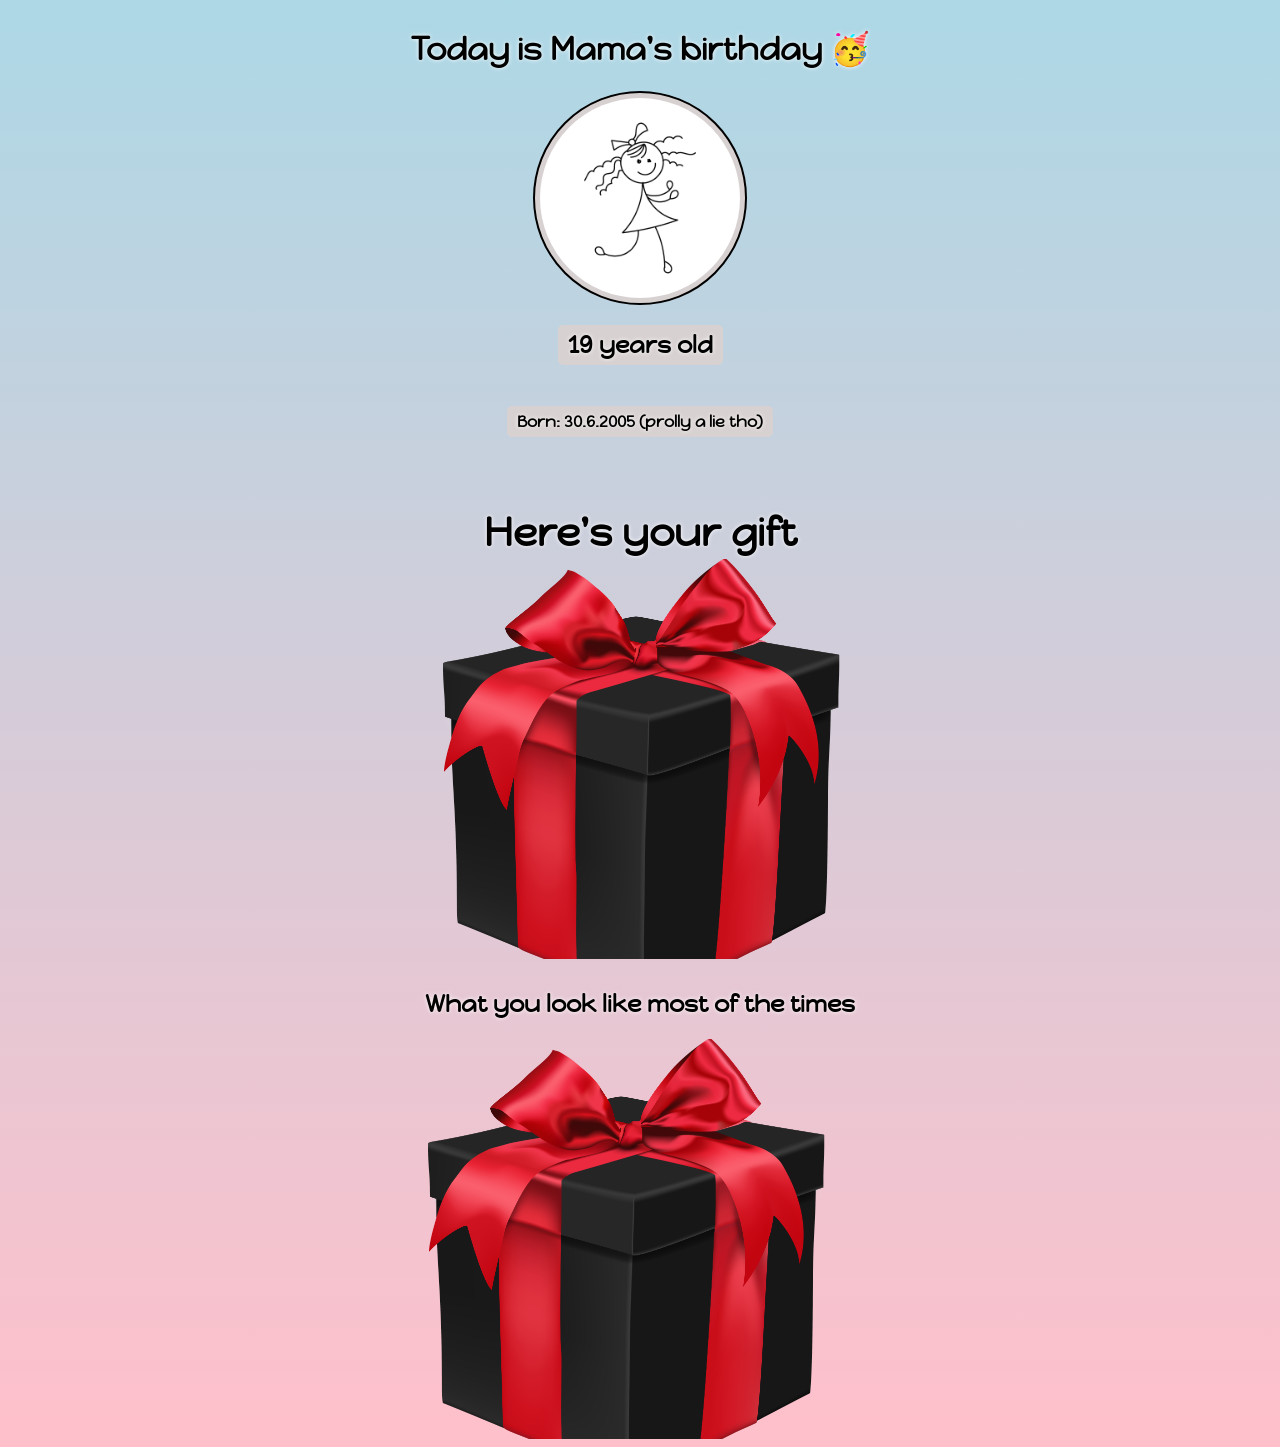
<file: index.html>
<!DOCTYPE html>
<html lang="en">
<head>
    <link rel="stylesheet" href="yo.css">
    <title>Website</title>
    <link rel="preconnect" href="https://fonts.googleapis.com">
<link rel="preconnect" href="https://fonts.gstatic.com" crossorigin>
<link href="https://fonts.googleapis.com/css2?family=Happy+Monkey&display=swap" rel="stylesheet">
</head>

<body>
    <div class="header">
        <h1>Today is Mama's birthday 🥳</h1>
    <img src="images/vecteezy_funny-stick-figure-hand-drawn-style-for-print_.jpg" alt="image of mama smiling" class="pic">
    <h2 class="age">19 years old</h2>
    <h4 class="byear">Born: 30.6.2005 (prolly a lie tho)</h4>
    </div>
    <div class="gift">
        <h2 class="giftcap">Here's your gift </h2>
        <div class="giftbox1">
        </div>
    </div>
    <div>
        <h2>What you look like most of the times</h2>
        <div class="giftbox2"></div>
    </div>
    <a href=""></a>
</body>
</html>
</file>
<file: yo.css>
body {
  font-family: 'Happy Monkey',sans-serif  ;
  /* background-color: lightblue ; */
  background: linear-gradient(lightblue, pink);
  display: flex;
  flex-direction: column;
  align-items: center;
}
.pic {
  width: 200px;
  background-color: rgb(216, 209, 209);
  border: 2px solid black;
  padding: 5px;
  border-radius: 50%;
}
h1, h2, h4 {
  text-shadow: 0px 0px 4px white;

}
.age, .byear {
  background-color: rgb(216, 209, 209);
  padding: 5px 10px 5px 10px;
  border-radius: 5px; 
}
.header {
  display: flex;
  justify-content: center;
  flex-direction: column;
  align-items: center;
}
.gift {
  display: flex;
  flex-direction: column;
  align-items: center;

  
}
.giftcap {
  margin: 0px;
  margin-top: 50px;
  font-size: 40px;
}
.giftbox1 {
height: 400px;
width: 400px;  
margin-top: 10px;
/* border: 3px solid black; */
margin-top: 2px;
background-image: url("images/Black-gift-box-with-red-bow-on-transparent-background-PNG.png");

background-size: cover;
margin-bottom: 10px;
} 
.giftbox1:hover {
  background-image: url("images/GT.jpg");
  
}
.giftbox2 {
  background-image: url("images/Black-gift-box-with-red-bow-on-transparent-background-PNG.png");
  width: 400px;
  height: 400px;
  background-size: cover;
}
.giftbox2:hover {
  background-image: url("images/vecteezy_funny-stick-figure-hand-drawn-style-for-print_.jpg");
}
</file>
